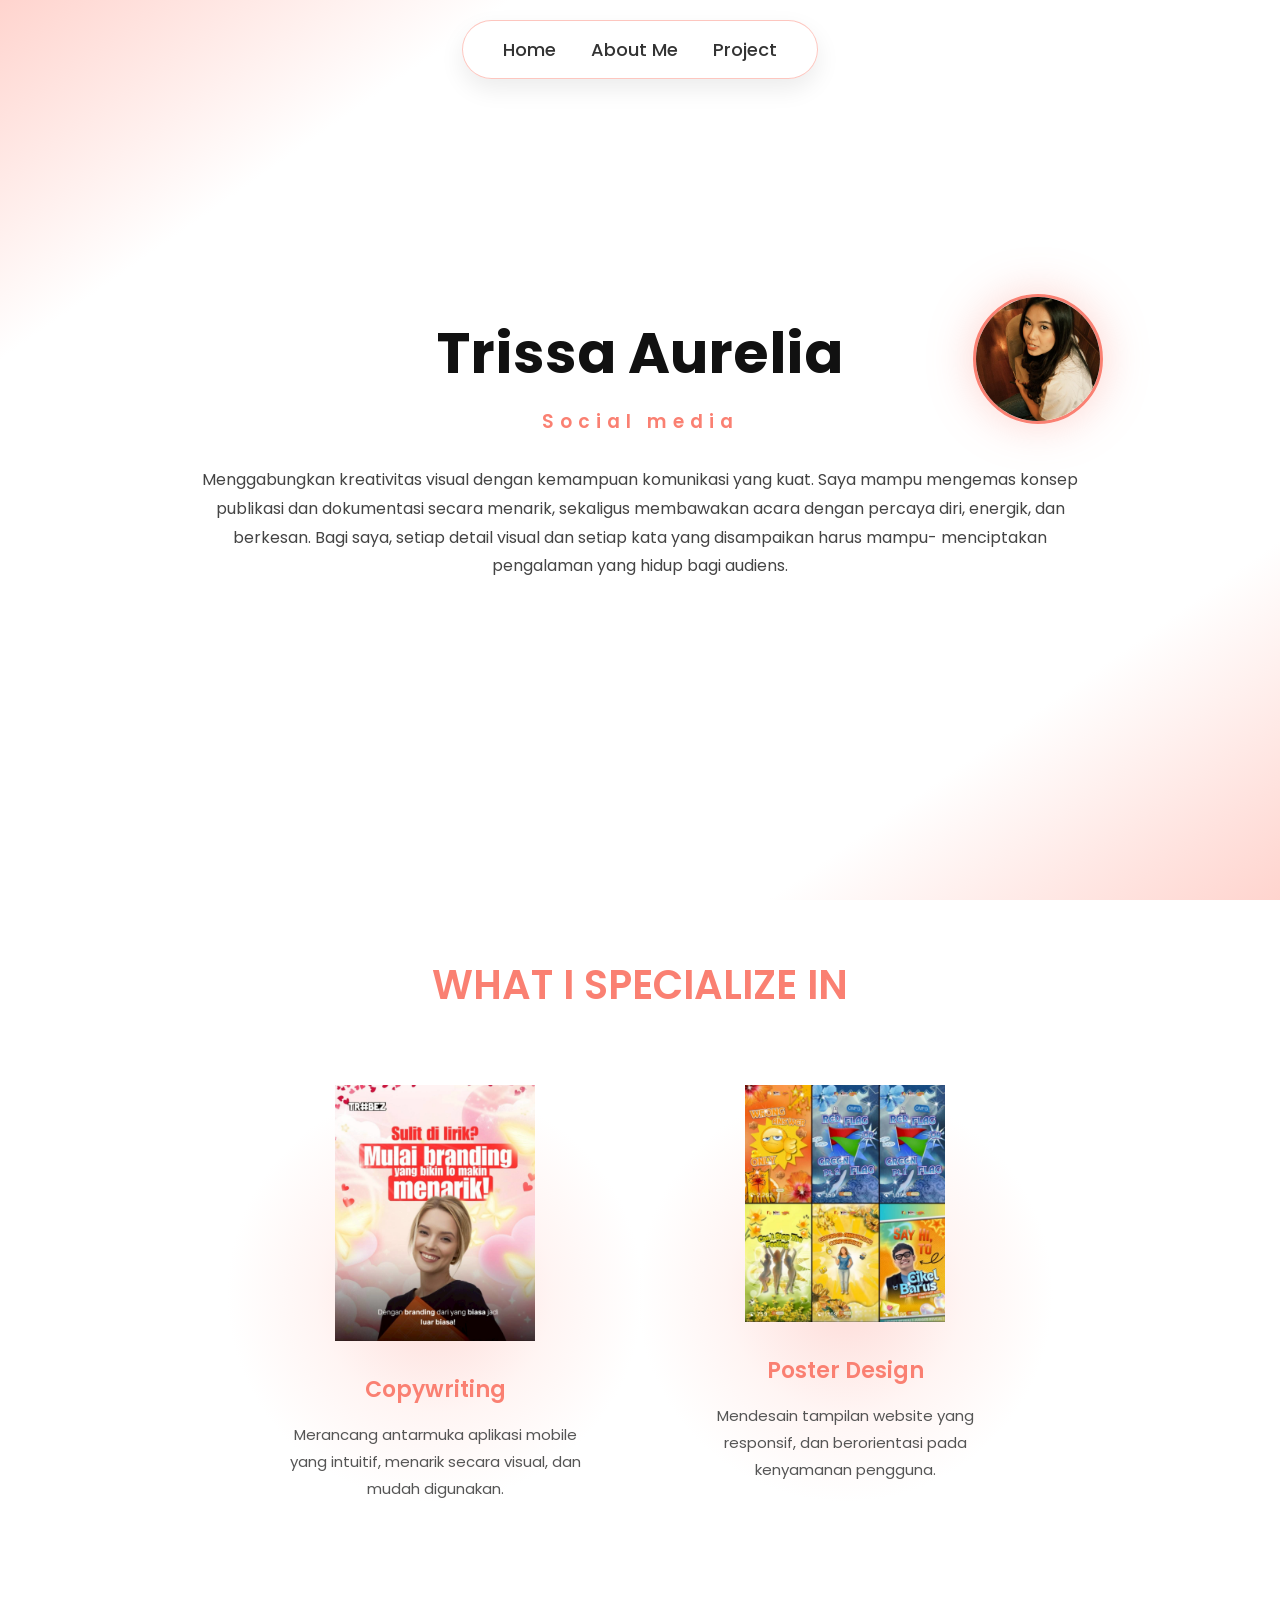
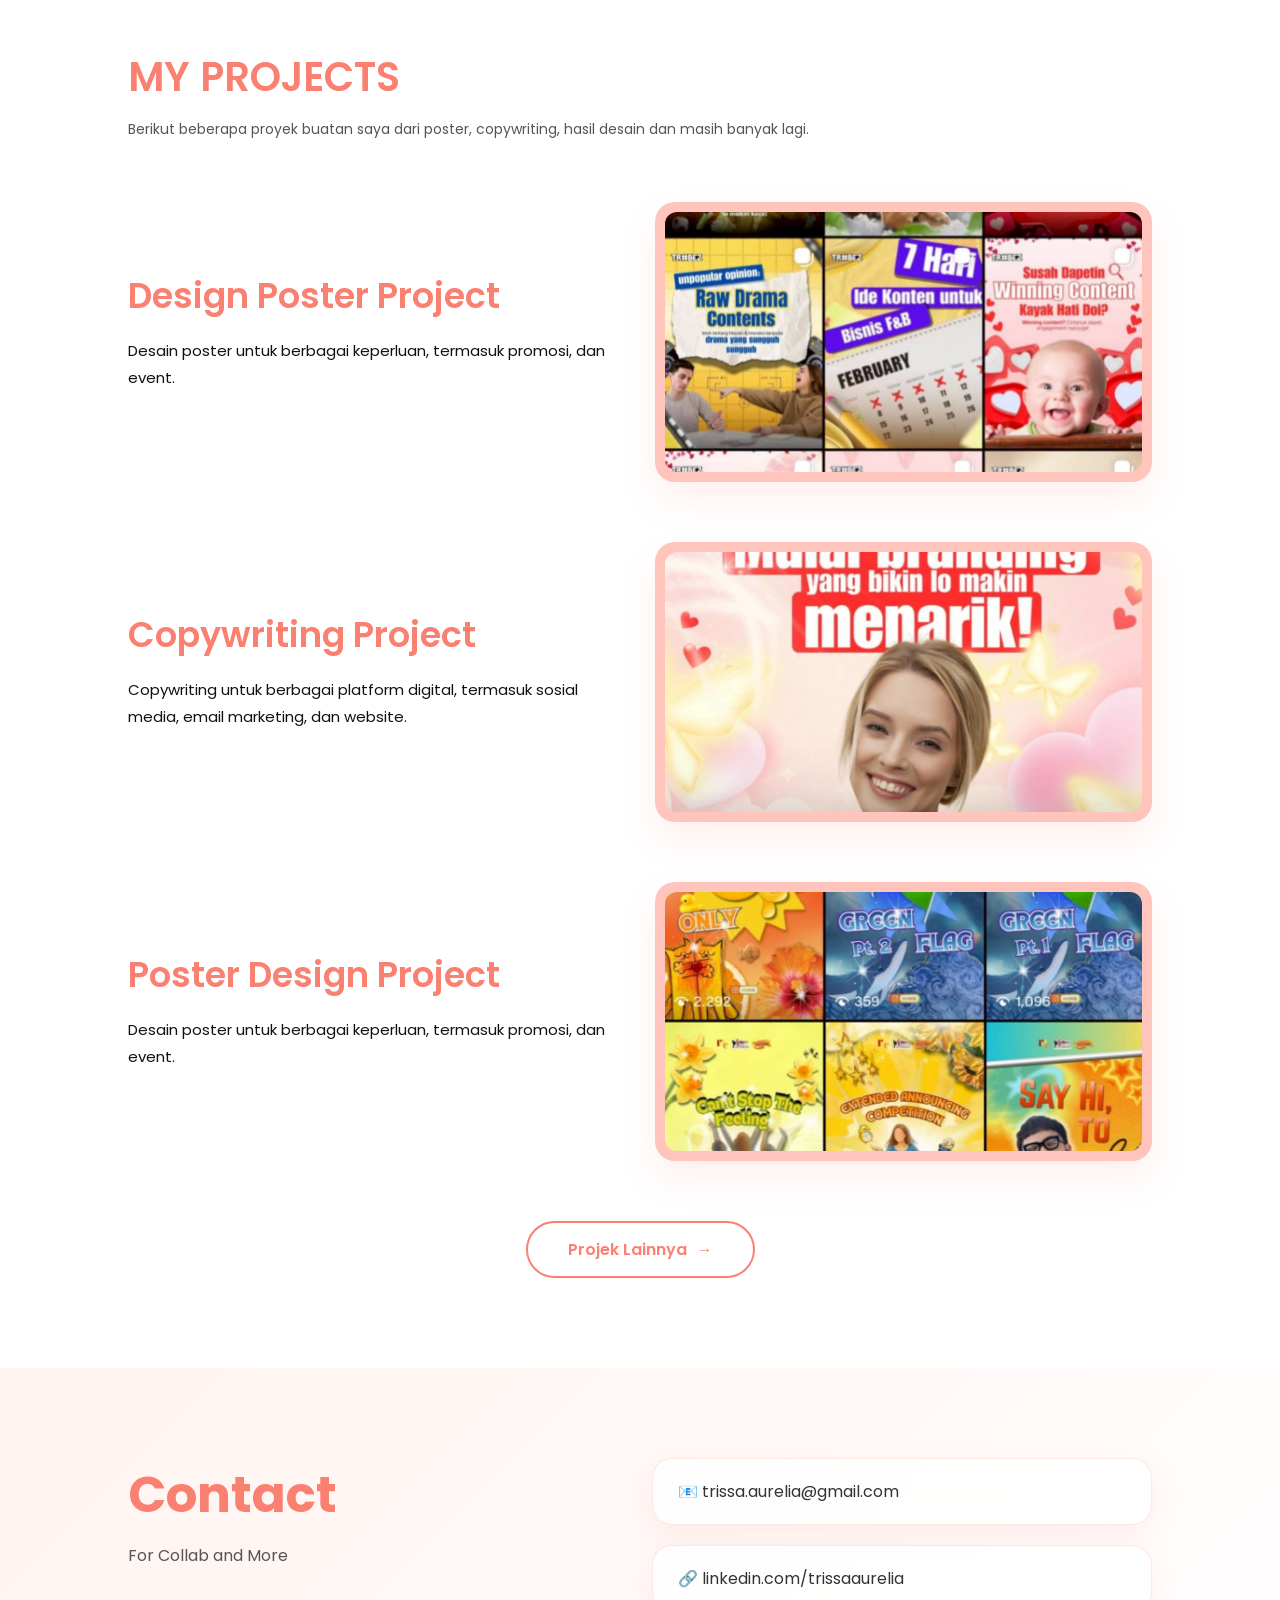
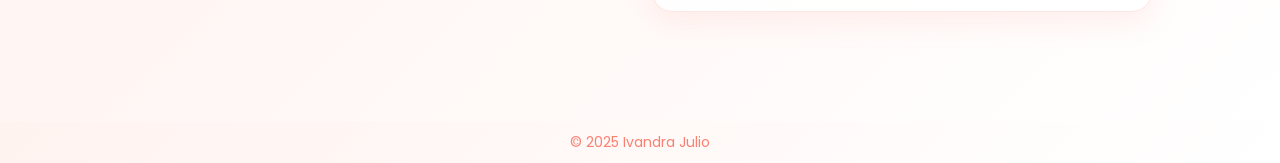
<file: index.html>
<!DOCTYPE html>
<html lang="en">
<head>
  <meta charset="UTF-8">
  <meta name="viewport" content="width=device-width, initial-scale=1.0">
  <title>Portofolio rel</title>
  <link rel="icon" type="image/x-icon" href="C:\Users\ivan\Downloads\rel_portofolio_salmon_local_v2\rel_portofolio_local\Assets\aurel.jpeg">
  <link href="https://fonts.googleapis.com/css2?family=Poppins:wght@300;400;600;700;800&display=swap" rel="stylesheet">
  <link rel="stylesheet" href="style.css">
</head>
<body>
  <nav>
    <ul>
      <li><a href="index.html">Home</a></li>
      <li><a href="about.html">About Me</a></li>
      <li><a href="all-projects.html">Project</a></li>
    </ul>
  </nav>

  <section class="hero" id="home">
    <div class="hero-container">
      <h1 class="hero-name reveal">
        Trissa Aurelia
        <span class="profile-wrapper">
          <img src="Assets\aurel.jpeg" alt="Profile Photo" class="floating">
        </span>
      </h1>

      <h3 class="reveal delay-1">Social media</h3>

      <p class="reveal delay-2">
        Menggabungkan kreativitas visual dengan kemampuan komunikasi yang kuat.
        Saya mampu mengemas konsep publikasi dan dokumentasi secara menarik, 
        sekaligus membawakan acara dengan percaya diri, energik, dan berkesan. 
        Bagi saya, setiap detail visual dan setiap kata yang disampaikan harus mampu- 
        menciptakan pengalaman yang hidup bagi audiens.

      </p>
    </div>
  </section>

  <section class="services">
    <h2 class="services-title">WHAT I SPECIALIZE IN</h2>

    <div class="services-container">
      <div class="service-card">
        <img src="Assets\rel_porto8.jpg" alt="Copywriting">
        <h3>Copywriting</h3>
        <p>
          Merancang antarmuka aplikasi mobile yang intuitif,
          menarik secara visual, dan mudah digunakan.
        </p>
      </div>

      <div class="service-card">
        <img src="Assets\rel_porto9.jpg" alt="Poster Design">
        <h3>Poster Design</h3>
        <p>
          Mendesain tampilan website yang responsif,
          dan berorientasi pada kenyamanan pengguna.
        </p>
      </div>
    </div>
  </section>

  <section class="work" id="work">
    <h2 class="section-title">MY PROJECTS</h2>
    <p class="section-description">
      Berikut beberapa proyek buatan saya dari poster, copywriting, hasil desain dan masih banyak lagi.
    </p>

    <div class="project">
      <div class="project-text">
        <h2 class="project-name">Design Poster Project</h2>
        <p>
          Desain poster untuk berbagai keperluan, termasuk promosi, dan event.
        </p>
      </div>

      <div class="project-img">
        <img src="Assets/rel_porto7.jpg" alt="Desain Poster Project">
      </div>
    </div>

    <div class="project">
      <div class="project-text">
        <h2 class="project-name">Copywriting Project</h2>
        <p>
          Copywriting untuk berbagai platform digital, termasuk sosial media, email marketing, dan website.
        </p>
      </div>

      <div class="project-img">
        <img src="Assets\rel_porto8.jpg" alt="Copywriting Project">
      </div>
    </div>

    <div class="project">
      <div class="project-text">
        <h2 class="project-name">Poster Design Project</h2>
        <p>
          Desain poster untuk berbagai keperluan, termasuk promosi, dan event.
        </p>
      </div>

      <div class="project-img">
        <img src="Assets\rel_porto9.jpg" alt="Poster Design Project">
      </div>
    </div>

    <div class="all-projects">
      <a href="all-projects.html" class="btn-all">
        Projek Lainnya
        <span class="arrow">→</span>
      </a>
    </div>
  </section>

  <section class="contact" id="contact">
    <div>
      <h2>Contact</h2>
      <p>For Collab and More</p>
    </div>

    <div class="contact-box">
      <a href="mailto:trissa.aurelia@gmail.com" class="contact-item">📧 trissa.aurelia@gmail.com</a>
      <a href="https://www.linkedin.com/in/trissa-aurelia/" target="_blank" rel="noopener noreferrer" class="contact-item">🔗 linkedin.com/trissaaurelia</a>
    </div>
  </section>

  <footer>© 2025 Ivandra Julio</footer>

  <script src="script.js"></script>
</body>
</html>
</file>
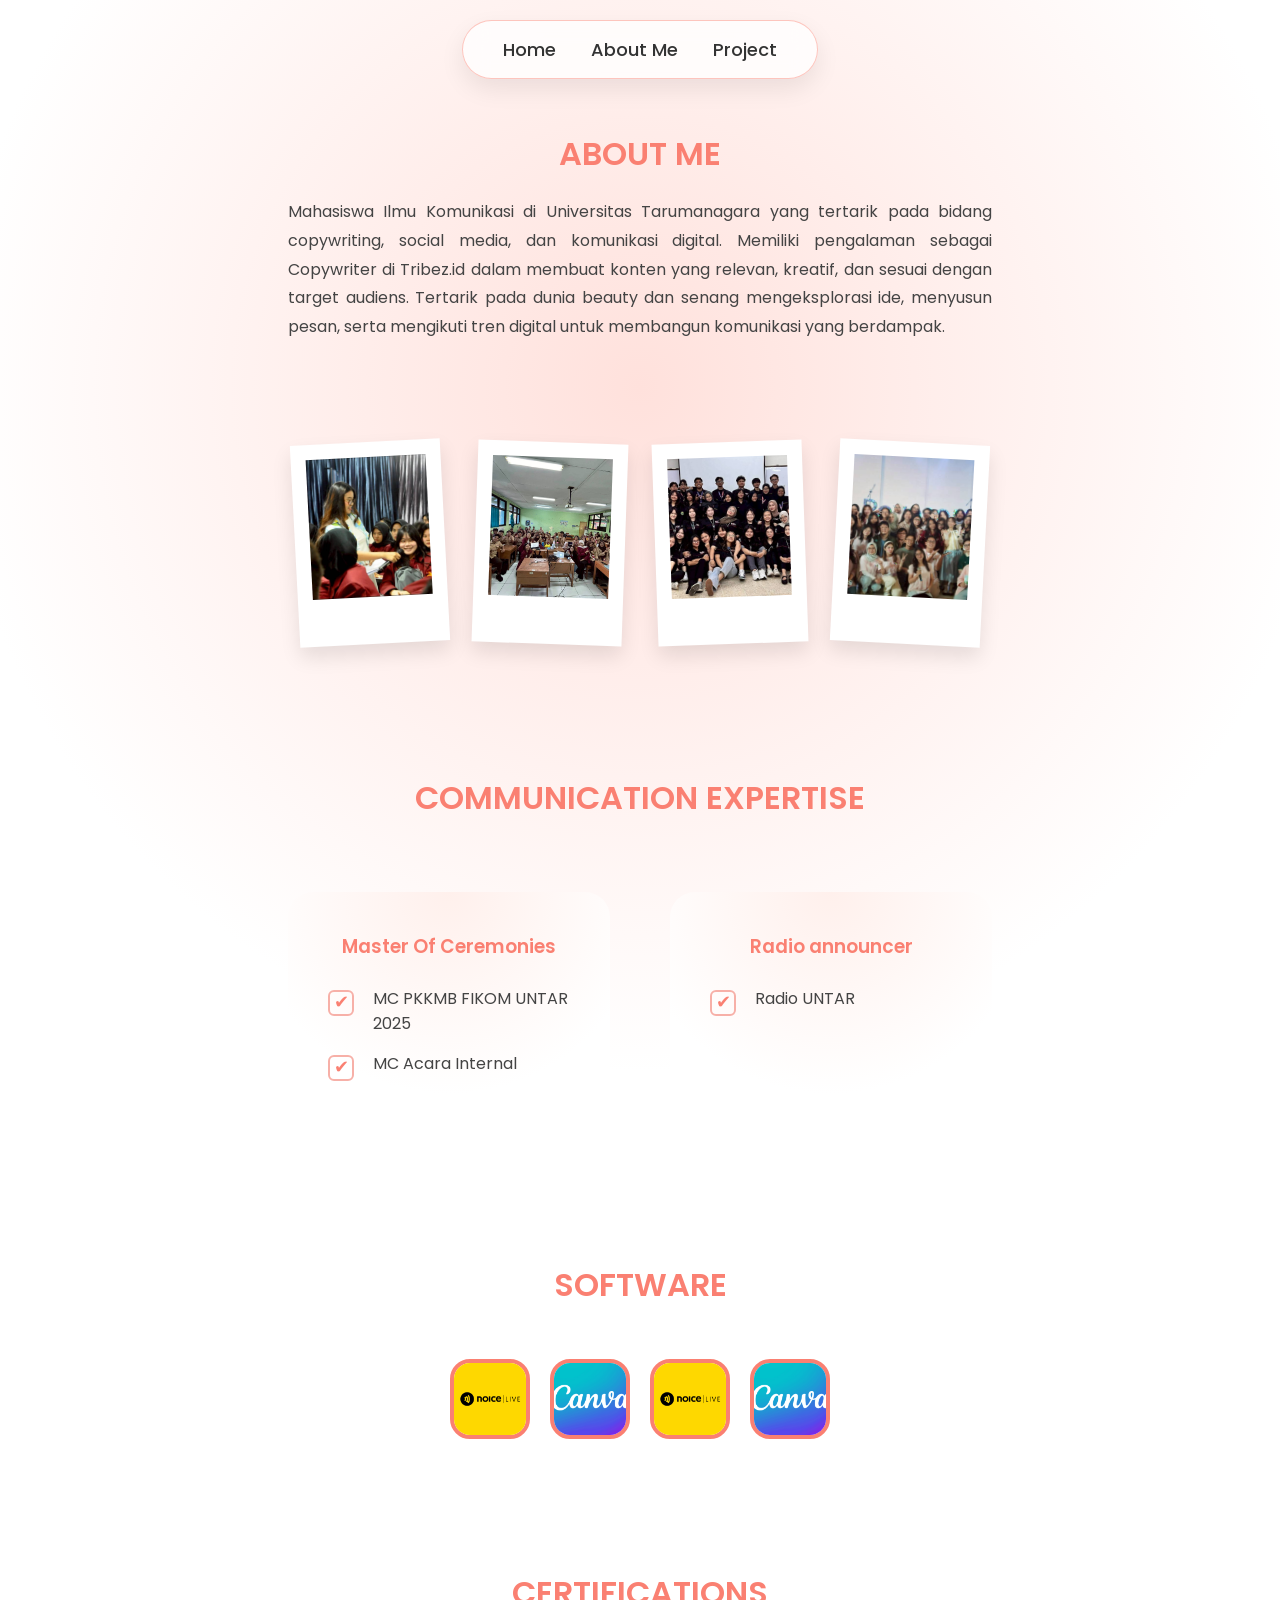
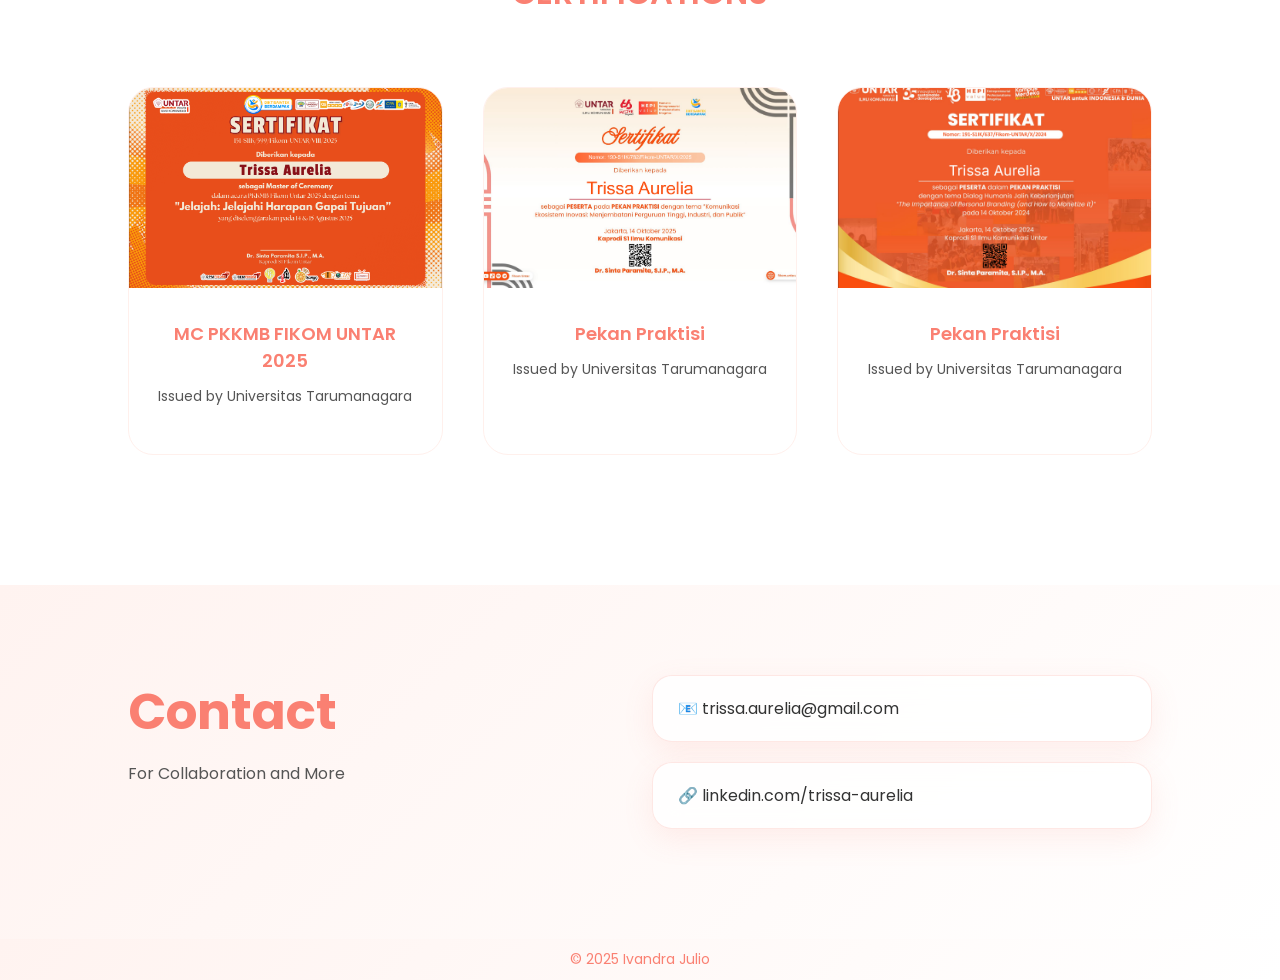
<file: about.html>
<!DOCTYPE html>
<html lang="en">
<head>
  <meta charset="UTF-8">
  <meta name="viewport" content="width=device-width, initial-scale=1.0">
  <title>Rel Portofolio</title>
  <link rel="icon" type="image/x-icon" href="Assets/rel.jpeg">
  <link href="https://fonts.googleapis.com/css2?family=Poppins:wght@300;400;600;700;800&display=swap" rel="stylesheet">
  <link rel="stylesheet" href="style.css">
  <link rel="stylesheet" href="styleabout.css">
</head>
<body style="background-color: #ffffff;">
  <nav>
    <ul>
      <li><a href="index.html">Home</a></li>
      <li><a href="about.html">About Me</a></li>
      <li><a href="all-projects.html">Project</a></li>
    </ul>
  </nav>

  <section class="about">
    <h1>ABOUT ME</h1>

    <p>Mahasiswa Ilmu Komunikasi di Universitas Tarumanagara yang tertarik pada bidang copywriting, social media, dan komunikasi digital. Memiliki pengalaman sebagai Copywriter di Tribez.id dalam membuat konten yang relevan, kreatif, dan sesuai dengan target audiens. Tertarik pada dunia beauty dan senang mengeksplorasi ide, menyusun pesan, serta mengikuti tren digital untuk membangun komunikasi yang berdampak.</p>
    

    <div class="gallery">
      <div class="polaroid"><img src="Assets\rel_porto4.jpg" alt="Gallery 1"></div>
      <div class="polaroid"><img src="Assets\rel_porto1.jpg" alt="Gallery 2"></div>
      <div class="polaroid"><img src="Assets\rel_porto3.jpg" alt="Gallery 3"></div>
      <div class="polaroid"><img src="Assets\rel_porto5.jpg" alt="Gallery 4"></div>
    </div>
  </section>

  <section class="expertise">
    <h2 class="expertise-title">COMMUNICATION EXPERTISE</h2>

    <div class="expertise-container">
      <div class="expertise-box">
        <h3>Master Of Ceremonies</h3>
        <ul>
          <li>MC PKKMB FIKOM UNTAR 2025</li>
          <li>MC Acara Internal</li>
        </ul>
      </div>

      <div class="expertise-box">
        <h3>Radio announcer</h3>
        <ul>
          <li>Radio UNTAR </li>
        </ul>
      </div>
    </div>
  </section>

  <section class="tools">
    <h2 class="tools-title">SOFTWARE</h2>
    <div class="tools-wrapper">
      <div class="tools-track">
        <div class="tool-box"><img src="Assets\noice.png" alt="Figma"></div>
        <div class="tool-box"><img src="Assets/canva3.png" alt="Canva"></div>

        <div class="tool-box"><img src="Assets\noice.png" alt="Figma"></div>
        <div class="tool-box"><img src="Assets/canva3.png" alt="Canva"></div>
      </div>
    </div>
  </section>

  <section class="certification">
    <h2 class="certification-title">CERTIFICATIONS</h2>

    <div class="certification-container">
      <div class="certificate-card">
        <img src="Assets/Sertif1.png" alt="Certificate 1">
        <div class="certificate-info">
          <h3>MC PKKMB FIKOM UNTAR 2025</h3>
          <p>Issued by Universitas Tarumanagara</p>
        </div>
      </div>

      <div class="certificate-card">
        <img src="Assets/Sertif2.png" alt="Certificate 2">
        <div class="certificate-info">
          <h3>Pekan Praktisi</h3>
          <p>Issued by Universitas Tarumanagara</p>
        </div>
      </div>

      <div class="certificate-card">
        <img src="Assets/Sertif3.png" alt="Certificate 3">
        <div class="certificate-info">
          <h3>Pekan Praktisi</h3>
          <p>Issued by Universitas Tarumanagara</p>
        </div>
      </div>
    </div>
  </section>

  <section class="contact" id="contact">
    <div>
      <h2>Contact</h2>
      <p>For Collaboration and More</p>
    </div>

    <div class="contact-box">
      <a href="mailto:trissa.aurelia@gmail.com" class="contact-item">📧 trissa.aurelia@gmail.com</a>
      <a href="https://www.linkedin.com/in/trissa-aurelia-b6ab5b271/" target="_blank" rel="noopener noreferrer" class="contact-item">🔗 linkedin.com/trissa-aurelia</a>
    </div>
  </section>

  <footer>© 2025 Ivandra Julio</footer>

  <script src="script.js"></script>
</body>
</html>
</file>
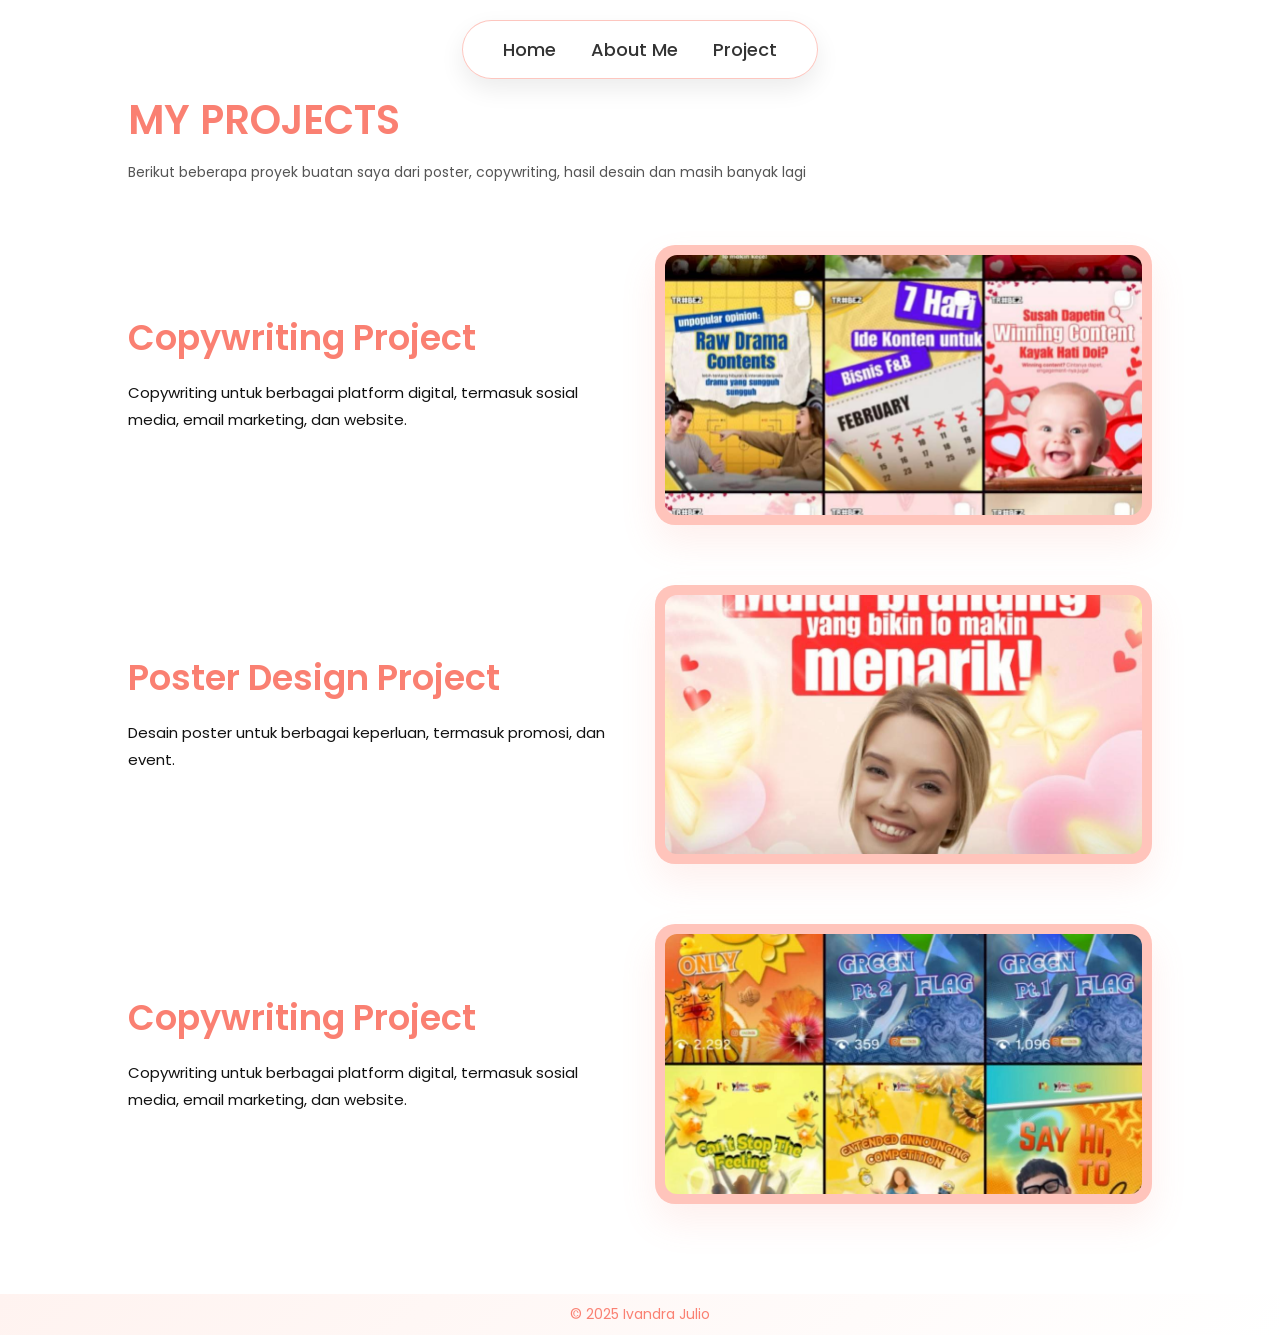
<file: all-projects.html>
<!DOCTYPE html>
<html lang="en">
<head>
  <meta charset="UTF-8">
  <meta name="viewport" content="width=device-width, initial-scale=1.0">
  <title>Rel Portofolio</title>
  <link rel="icon" type="image/x-icon" href="Assets/rel.jpeg">
  <link href="https://fonts.googleapis.com/css2?family=Poppins:wght@300;400;600;700;800&display=swap" rel="stylesheet">
  <link rel="stylesheet" href="style.css">
</head>
<body>
  <nav>
    <ul>
      <li><a href="index.html">Home</a></li>
      <li><a href="about.html">About Me</a></li>
      <li><a href="all-projects.html">Project</a></li>
    </ul>
  </nav>

  <section class="work" id="work">
    <h2 class="section-title">MY PROJECTS</h2>

    <p class="section-description">
      Berikut beberapa proyek buatan saya dari poster, copywriting, hasil desain dan masih banyak lagi
    </p>

    <div class="project">
      <div class="project-text">
        <h2 class="project-name">Copywriting Project</h2>
        <p>Copywriting untuk berbagai platform digital, termasuk sosial media, email marketing, dan website.</p>
      </div>
      <div class="project-img"><img src="Assets\rel_porto7.jpg" alt="Cookie Project"></div>
    </div>

    <div class="project">
      <div class="project-text">
        <h2 class="project-name">Poster Design Project</h2>
        <p>Desain poster untuk berbagai keperluan, termasuk promosi, dan event.</p>
      </div>
      <div class="project-img"><img src="Assets\rel_porto8.jpg" alt="SCM Website Project"></div>
    </div>

    <div class="project">
      <div class="project-text">
        <h2 class="project-name">Copywriting Project</h2>
        <p>Copywriting untuk berbagai platform digital, termasuk sosial media, email marketing, dan website.</p>
      </div>
      <div class="project-img"><img src="Assets\rel_porto9.jpg" alt="Santry Cyber Project"></div>
    </div>
  </section>
  <footer>© 2025 Ivandra Julio</footer>

  <script src="script.js"></script>
</body>
</html>
</file>
<file: style.css>
*{
  margin:0;
  padding:0;
  box-sizing:border-box;
  font-family:'Poppins', sans-serif;
}

body{
  background:#ffffff;
  color:#111;
  scroll-behavior:smooth;
}

/* NAVBAR */
nav{
  position:fixed;
  top:20px;
  left:50%;
  transform:translateX(-50%);
  
  background:rgba(255,255,255,0.78); /* transparan */
  backdrop-filter:blur(12px);       /* efek kaca */
  -webkit-backdrop-filter:blur(12px);

  padding:15px 40px;
  border-radius:50px;
  border:1px solid rgba(250,128,114,0.45);

box-shadow:
  0 8px 25px rgba(250,128,114,0.18),
  0 0 15px rgba(250,128,114,0.10);
  z-index:1000;

  display:flex;
  justify-content:center;
  align-items:center;
}


nav ul{
  display:flex;
  gap:35px;
  list-style:none;
  padding:0;
  margin:0;

  justify-content:center; /* ini penting */
  align-items:center;
}


nav a{
  text-decoration:none;
  color:#333;
  font-weight:500;
  transition:0.3s;
  font-size:18px;
}

nav a:hover{
  color:#FA8072;
}

/* HERO SECTION */
.hero{
  min-height:100vh;
  display:flex;
  justify-content:center;
  align-items:center;
  padding:120px 20px;
  text-align:center;

  background: linear-gradient(
    to bottom right,
    #ffd4ce 0%,        /* kiri atas pink */
    #ffffff 20%,
    #ffffff 50%,  
    #ffffff 80%,     /* tengah putih pink lembut */
    #ffd4ce 100%       /* kanan bawah pink */
  );
}

.hero-container{
  max-width:900px;
  position:relative;
}

.hero-name{
  font-size:57px;
  font-weight:700;
  line-height:1.2;
  position:relative;
}

/* FLOATING FOTO */
.profile-wrapper{
  position:absolute;
  right:-1vw;
  top:-25px;
}

.profile-wrapper img{
  width:130px;
  height:130px;
  object-fit:cover;
  border-radius:50%;
  border:3.5px solid #FA8072;
  box-shadow:0 0 45px rgba(250,128,114,0.35);
}

.hero h3{
  margin-top:20px;
  letter-spacing:6px;
  color:#FA8072;
  font-weight:600;
}

.hero p{
  margin-top:30px;
  line-height:1.8;
  color:#444;
}

/* DEFAULT hidden */
.reveal{
  opacity:0;
  transform:translateY(40px);
  transition:all 1s ease;
}

/* Ketika aktif */
.reveal.active{
  opacity:1;
  transform:translateY(0);
}

/* Delay bertahap */
.delay-1{
  transition-delay:0.3s;
}

.delay-2{
  transition-delay:0.6s;
}

@keyframes float {
  0% { transform: translateY(0px); }
  50% { transform: translateY(-14px); }
  100% { transform: translateY(0px); }
}

.floating{
  animation: float 4s ease-in-out infinite;
}


/* WORK */
.work{
  padding: 90px 10%;
  background-color: #ffffff;
  margin: 0;
}

.section-title{
  color:#FA8072;
  font-size:40px;
  font-weight:600;
  margin-bottom:10px;
}

.section-description{
  max-width:1000px;
  margin-top:10px;
  color:#555;
  line-height:1.8;
  font-size: 14px;
}

.project-name{
    font-size:35px;
    font-weight:600;
}

.project{
  display:flex;
  flex-wrap:wrap;
  align-items:center;
  gap:50px;
  margin-top:60px;
}

.project-text{
  flex:1;
}

.project-text h2{
  color:#FA8072;
  margin-bottom:15px;
}

.project-text p{
  line-height:1.8;
  margin-bottom:25px;
  font-size: 15px;
}

.btn{
  display:inline-block;
  padding:10px 26px;
  border-radius:30px;
  background:#FA8072;
  color:#fff;
  text-decoration:none;
  margin-right:15px;
  transition:0.3s;
}

.btn:hover{
  transform:translateY(-3px);
  box-shadow:0 10px 20px rgba(250,128,114,0.25);
}

/* PROJECT IMAGE */
.project-img{
  flex:1;
  width:100%;
  aspect-ratio:16/9;
  border-radius:20px;
  padding:10px;              /* jarak isi */
  background:#ffc4bb;        /* warna border */
  box-shadow:0 18px 36px rgba(250,128,114,0.12);
}

.project-img img{
  width:100%;
  height:100%;
  object-fit:cover;
  display:block;
  border-radius:12px; /* sedikit lebih kecil dari parent */
}

/* WRAPPER TOMBOL */
.all-projects{
  text-align:center;
  margin-top:60px;
}

.btn-all{
  display:inline-flex;
  align-items:center;
  gap:10px;
  padding:14px 40px;
  background:#ffffff;
  color:#FA8072;
  border:2px solid #FA8072;
  border-radius:50px;
  font-weight:600;
  text-decoration:none;
  transition:all 0.3s ease;
}

/* ARROW */
.btn-all .arrow{
  transition:transform 0.3s ease;
}

/* HOVER EFFECT */
.btn-all:hover{
  background:#FA8072;
  color:#fff;
  transform:translateY(-3px);
  box-shadow:0 10px 25px rgba(250,128,114,0.25);
}

/* Arrow bergerak saat hover */
.btn-all:hover .arrow{
  transform:translateX(5px);
}



/* CONTACT */
.contact{
  background:linear-gradient(135deg,#fff3f0,#ffffff);
  padding:120px 10%;
    display:flex;
  justify-content:space-between;
  align-items:flex-start;
  gap:60px;
  padding:90px 10%;
}

/* BAGIAN KIRI (judul + teks) */
.contact h2,
.contact p{
  margin:0;
}

.contact h2{
  font-size:50px;
  margin-bottom:10px;
max-width:400px;
    color: #FA8072;
}

.contact p{
  color:#555;
  font-size:16px;
   max-width:400px;
}


/* BAGIAN KANAN */
.contact-box{
  flex:1;
  max-width:500px;
}

.contact-item{
  display:block;
  text-decoration:none;
  color:#333;

  background:rgba(255,255,255,0.82);
  backdrop-filter:blur(12px);
  -webkit-backdrop-filter:blur(12px);

  padding:20px 25px;
  border-radius:20px;
  margin-bottom:20px;

  border:1px solid rgba(250,128,114,0.18);
  box-shadow:0 10px 30px rgba(250,128,114,0.12);

  transition:all 0.3s ease;
}

.contact-item:hover{
  transform:translateY(-5px);
  box-shadow:0 15px 40px rgba(250,128,114,0.20);
  color:#FA8072;
}


.contact-item:hover{
  transform:translateY(-5px);
  box-shadow:0 15px 40px rgba(250,128,114,0.20);
}


footer{
  text-align:center;
  padding:10px;
  font-size:14px;
  color:#FA8072;
  background:linear-gradient(135deg,#fff3f0,#ffffff);
}

/* RESPONSIVE LAPTOP*/
@media (max-width:1024px){

  .hero-name{
    font-size:48px;
  }

  .profile-wrapper{
    right:-90px;
    top:-25px;
  }

  .profile-wrapper img{
    width:90px;
    height:90px;
  }

  nav{
    padding:10px 25px;
  }

  nav ul{
    gap:25px;
  }

}

/* RESPONSIVE TABLET*/
@media (max-width:992px){

  .project{
    flex-direction:column;
    align-items:center;
    text-align:center;
  }

  .project-text{
    order:1;
  }

  .project-img{
    order:2;
    margin-top:30px;
  }

  .project-img img{
    width:100%;
    max-width:500px;
  }

    .profile-wrapper{
    position:static;
    display:block;
    margin:25px auto 0;
  }

  .profile-wrapper img{
    width:85px;
    height:85px;
  }

      .container {
        width: 85%;
        padding: 40px;
    }

    .polaroid {
        width: 160px;
    }

}


/* RESPONSIVE HP BESAR*/
@media (max-width:768px){

  nav{
    width:60%;
    top:10px;
    padding:8px 18px;

    display:flex;
    justify-content:center;
  }

  nav ul{
    gap:18px;
    justify-content:center;
  }

  nav a{
    font-size:14px;
    text-align:center;
  }

  .hero{
    padding:100px 20px;
    min-height:100vh;
  }

  .hero-name{
    font-size:36px;
  }

  .hero h3{
    font-size:14px;
    letter-spacing:4px;
  }

  .hero p{
    font-size:14px;
  }

  /* FOTO TIDAK FLOATING KE SAMPING */
  .profile-wrapper{
    position:static;
    display:block;
    margin:25px auto 0;
  }

  .profile-wrapper img{
    width:85px;
    height:85px;
  }

    .contact{
    flex-direction:column;
    gap:40px;
  }


}

/* RESPONSIVE HP KECIL*/
@media (max-width:490px){

  .hero-name{
    font-size:30px;
  }

  .hero p{
    font-size:13px;
    line-height:1.7;
  }

@media (max-width:490px){

  nav{
    width:80%;
    padding:10px 15px;

    display:flex;
    justify-content:center;
  }

  nav ul{
    gap:12px;
    justify-content:center;
  }

  nav a{
    font-size:12px;
    text-align:center;
  }

}

}


/* Awal: semua project disembunyikan */
.project-text,
.project-img {
  opacity: 0;
  transition: all 0.8s ease;
}

/* Text muncul dari kiri */
.project-text {
  transform: translateX(-80px);
}

/* Gambar muncul dari kanan */
.project-img {
  transform: translateX(80px);
}

/* Saat aktif (sudah discroll) */
.show {
  opacity: 1;
  transform: translateX(0);
}


/* ============================= */
/* SERVICES SECTION */
/* ============================= */

.services{
  position: relative;
  padding: 55px 2%;
  text-align: center;
  overflow: hidden;
  /* Pink gradient khas kamu */
  /* background: linear-gradient(
    to bottom left,
    #ffd4ce 0%,       
    #ffffff 20%,
    #ffffff 50%,  
    #ffffff 80%,    
    #ffffff 100%       
  ); */
  /* background-color: rgb(216, 216, 255);
  background:linear-gradient(135deg,#fff3f0,#ffffff); */
  background-color: #ffffff;
}

/* Glow effect biar dreamy */
.services::before{
  content:"";
  position:absolute;
  width:500px;
  height:500px;
  background: radial-gradient(
    circle at 50% 30%,
    #ffe1dc 0%,
    #ffffff 70%,
    #ffffff 80%
    #ffffff 100%
  );
  opacity:0.15;
  filter:blur(150px);
  top:-150px;
  right:-150px;
  border-radius:50%;
}

/* Title */
.services-title{
  font-size:40px;
  margin-bottom:70px;
  font-weight:600;
  animation: fadeUp 1s ease forwards;
  opacity:0;
  color:#FA8072;
  
}

/* Container */
.services-container{
  display:flex;
  justify-content:center;
  gap:90px;
  flex-wrap:wrap;
}

/* Card */
.service-card{
  position: relative;
  max-width: 320px;
  padding: 0;
  background: transparent;
  border-radius: 0;
  z-index: 1;
}

/* Radial glow di belakang */
.service-card::before{
  content: "";
  position: absolute;
  top: 50%;
  left: 50%;
  width: 420px;
  height: 420px;
  transform: translate(-50%, -50%);
  background: radial-gradient(
    circle,
    rgba(250,128,114,0.28) 0%,
    rgba(255,210,203,0.22) 40%,
    rgba(255,255,255,0.12) 70%,
    transparent 20%
  );
  z-index: -1;
  pointer-events: none;
}


/* Delay animasi biar muncul satu-satu */
.service-card:nth-child(1){
  animation-delay:0.3s;
}

.service-card:nth-child(2){
  animation-delay:0.6s;
}

/* Hover effect */
.service-card:hover{
  transform: translateY(-10px) scale(1.03);
}

/* Image */
.service-card img{
  width:200px;
  margin-bottom:25px;
  transition: transform 0.4s ease;
}

.service-card:hover img{
  transform: scale(1.1);
}

/* Text */
.service-card h3{
  font-size:22px;
  margin-bottom:15px;
  font-weight:600;
  color:#FA8072;
}

.service-card p{
  color:#555;
  font-size:15px;
  line-height:1.8;
}

/* ============================= */
/* ANIMATION */
/* ============================= */

/* Default hidden state */
.services-title,
.service-card{
  opacity:0;
  transform: translateY(60px);
  transition: all 0.8s ease;
}

/* Saat muncul */
.services-title.show,
.service-card.show{
  opacity:1;
  transform: translateY(0);
}

/* Optional: delay efek card */
.service-card:nth-child(1){
  transition-delay:0.2s;
}

.service-card:nth-child(2){
  transition-delay:0.4s;
}


/* ============================= */
/* RESPONSIVE */
/* ============================= */

@media (max-width: 992px){
  .services-container{
    gap:50px;
  }
}

@media (max-width: 768px){

  .services{
    padding:90px 8%;
  }

  .services-title{
    font-size:30px;
    margin-bottom:50px;
  }

  .services-container{
    flex-direction:column;
    align-items:center;
    gap:40px;
  }

  .service-card{
    width:100%;
    max-width:350px;
  }

}

/* work title dan deskripsi */
/* Default hidden */
/* Default hidden */
.section-title,
.section-description{
  opacity: 0;
  transform: translateX(-80px); /* dari kiri */
  transition: all 0.9s ease;
}

/* Saat muncul (barengan) */
.section-title.show,
.section-description.show{
  opacity: 1;
  transform: translateX(0);
}
</file>
<file: styleabout.css>
body {
    margin: 0;
    font-family: 'Poppins', sans-serif;
    background: radial-gradient(
    circle at 50% 15%, 
    #ffe1dc 0%, 
    #ffffff 30%, 
    #ffffff 50%, 
    #ffffff 70%, 
    #ffffff 85%,
    #ffffff 100%
);
}

/* About Section */
.about {
    width: 55%;
    max-width: 1100px;
    margin: 130px auto;
}

/* Typography */
h1 {
    font-size: 32px;
    margin-bottom: 20px;
    font-weight: 600;
    text-align: center;
    color: #FA8072;
}

p {
    font-size: 16px;
    line-height: 1.8;
    color: #444;
    margin-bottom: 20px;
}

/* ===== ABOUT ANIMATION BASE ===== */

.about h1,
.about p,
.about .polaroid {
  opacity: 0;
  transition: all 0.8s ease;
}

/* Judul turun dari atas */
.about h1 {
  transform: translateY(-40px);
}

/* Paragraf naik dari bawah */
.about p {
  transform: translateY(40px);
      text-align: justify;
    text-justify: inter-word;
}

/* Polaroid scale saja (jangan pakai transform di sini) */
.about .polaroid {
  scale: 0.8;
}

/* Saat aktif */
.about h1.show,
.about p.show {
  opacity: 1;
  transform: translateY(0);
}

.about .polaroid.show {
  opacity: 1;
  scale: 1;
}



/* Gallery */
.gallery {
    margin-top: 100px;
    display: flex;
    justify-content: center;
    gap: 30px;
    flex-wrap: wrap;
}

.polaroid {
    background: #ffffff;
    padding: 15px 15px 40px;
    width: 150px;
    box-shadow: 0 10px 20px rgba(0,0,0,0.1);
    transform: rotate(-3deg);
    transition: 0.3s ease;
}

.polaroid:nth-child(2) {
    transform: rotate(2deg);
}

.polaroid:nth-child(3) {
    transform: rotate(-2deg);
}

.polaroid:nth-child(4) {
    transform: rotate(3deg);
}

.polaroid:hover {
    transform: rotate(0deg) scale(1.05);
}

.polaroid img {
    width: 100%;
    height: 140px;
    object-fit: cover;
}

/* Tablet */
@media (max-width: 1024px) {
    .about {
        width: 75%;
        margin: 70px auto;
    }

    .polaroid {
        width: 160px;
    }
}


/* Mobile */
@media (max-width: 768px) {

    body {
        background: radial-gradient(
            circle at 50% 15%, 
            #ffe1dc 0%, 
            #fff8f6 40%, 
            #ffffff 100%
        );
    }

    .about {
        width: 90%;
        margin: 80px auto;
    }

    h1 {
        font-size: 26px;
    }

    p {
        font-size: 14px;
        line-height: 1.7;
    }

    .gallery {
        margin-top: 60px;
        gap: 20px;
    }

    .polaroid {
        width: 45%;          /* jadi 2 kolom */
        transform: rotate(0deg); /* biar rapi di mobile */
    }

    .polaroid img {
        height: 120px;
    }
}


/* HP sangat kecil */
@media (max-width: 480px) {

    .polaroid {
        width: 100%;       /* jadi 1 kolom */
        max-width: 260px;
    }

    .gallery {
        flex-direction: column;
        align-items: center;
    }
}


/* ===== TOOLS SECTION ===== */

.tools{
   width: 55%;
    max-width: 1100px;
    margin: 130px auto;
  text-align: center;
}

.tools-title{
  font-size: 32px;
  margin-bottom: 50px;
  color: #FA8072;
  font-weight: 600;
}

/* Wrapper */
.tools-wrapper{
  display: flex;
  justify-content: center;
  align-items: center;
  overflow: visible;
}

/* Track logo tepat di bawah judul */
.tools-track{
  display: flex;
  justify-content: center;
  align-items: center;
  flex-wrap: wrap;
  gap: 20px;
  width: 100%;
  max-width: 500px;
  margin: 0 auto;
  animation: none;
}

/* Kotak per logo */
.tool-box{
  width: 80px;
  height: 80px;
  display: flex;
  align-items: center;
  justify-content: center;

  border: 4px solid #FA8072;
  border-radius: 20px;
  background: #ffffff;

  transition: all 0.3s ease;
  overflow: hidden;
}

/* Logo */
.tool-box img{
  width: 100%;
  height: 100%;
 object-fit: cover;
padding: 0;
}


/* ========================= */
/* RESPONSIVE */
/* ========================= */

@media (max-width: 1024px){
  .tools{
    width: 75%;
  }

  .tool-box{
    width: 85px;
    height: 85px;
  }
}

@media (max-width: 768px){
  .tools{
    width: 90%;
    margin: 90px auto;
  }

  .tools-title{
    font-size: 26px;
  }

  .tool-box{
    width: 75px;
    height: 75px;
  }

  .tools-track{
    gap: 15px;
    max-width: 360px;
  }
}

@media (max-width: 480px){
  .tool-box{
    width: 65px;
    height: 65px;
  }

  .tools-track{
    gap: 12px;
    max-width: 300px;
  }
}

/* ============================= */
/* EXPERTISE SECTION */
/* ============================= */

.expertise{
  width: 55%;
  max-width: 1100px;
  margin: 130px auto;
  text-align: center;
}

.expertise-title{
  font-size: 32px;
  margin-bottom: 70px;
  font-weight: 600;
  color: #FA8072;
}

/* Container */
.expertise-container{
  display: flex;
  justify-content: space-between;
  gap: 60px;
}

/* Box */
.expertise-box{
  flex: 1;
  padding: 40px;
  border-radius: 25px;
  background: radial-gradient(
    circle at top,
    #fff0ec 0%,
    #ffffff 70%
  );
  transition: all 0.4s ease;
  
}

.expertise-box h3{
  margin-bottom: 25px;
  font-weight: 600;
  color: #FA8072;
}

/* List */
.expertise-box ul{
  list-style: none;
  padding: 0;
}

.expertise-box li{
  margin-bottom: 15px;
  font-size: 16px;
  color: #444;
  transition: all 0.3s ease;
  text-align: left;

    position: relative;
  padding-left: 45px;   /* ruang untuk checkbox */

}

/* Kotak pink */
.expertise-box li::before{
  content: "";
  position: absolute;
  left: 0;
  top: 4px;
  width: 22px;
  height: 22px;
  border: 2px solid #f7b0a8;
  border-radius: 6px;
}

/* Centang */
.expertise-box li::after{
  content: "✔";
  position: absolute;
  left: 6px;
  top: 2px;   /* ini bikin sedikit keluar */
  font-size: 18px;
  color: #FA8072;
}

/* Hover effect */
.expertise-box:hover{
  transform: translateY(-10px);
  box-shadow: 0 20px 40px rgba(250,128,114,0.14);
}

.expertise-box li:hover{
  color: #FA8072;
  transform: translateX(5px);
}

/* ============================= */
/* RESPONSIVE */
/* ============================= */

@media (max-width: 1024px){
  .expertise{
    width: 75%;
  }
}

@media (max-width: 768px){
  .expertise{
    width: 90%;
    margin: 90px auto;
  }

  .expertise-title{
    font-size: 26px;
  }

  .expertise-container{
    flex-direction: column;
    gap: 40px;
  }

  .expertise-box{
    padding: 30px;
  }
}

/* ============================= */
/* CERTIFICATION SECTION */
/* ============================= */

.certification{
  width: 80%;
  max-width: 1100px;
  margin: 130px auto;
  text-align: center;
}

.certification-title{
  font-size: 32px;
  margin-bottom: 70px;
  font-weight: 600;
  color: #FA8072;
}

/* Container */
.certification-container{
  display: flex;
  justify-content: space-between;
  gap: 40px;
}

/* Card */
.certificate-card{
  flex: 1;
  background: #ffffff;
  border-radius: 25px;
  overflow: hidden;
  transition: all 0.4s ease;
  border: 1px solid #fff0ec;
}

/* Image */
.certificate-card img{
  width: 100%;
  height: 200px;
  object-fit: cover;
}

/* Info */
.certificate-info{
  padding: 25px;
}

.certificate-info h3{
  font-size: 18px;
  margin-bottom: 10px;
  color: #FA8072;
  font-weight: 600;
}

.certificate-info p{
  font-size: 14px;
  color: #555;
}

/* Hover */
.certificate-card:hover{
  transform: translateY(-10px);
  box-shadow: 0 20px 40px rgba(250,128,114,0.14);
}

/* ============================= */
/* RESPONSIVE */
/* ============================= */

@media (max-width: 1024px){
  .certification{
    width: 75%;
  }
}

@media (max-width: 768px){
  .certification{
    width: 90%;
    margin: 90px auto;
  }

  .certification-title{
    font-size: 26px;
  }

  .certification-container{
    flex-direction: column;
    gap: 30px;
  }

  .certificate-card img{
    height: 180px;
  }
}
</file>
